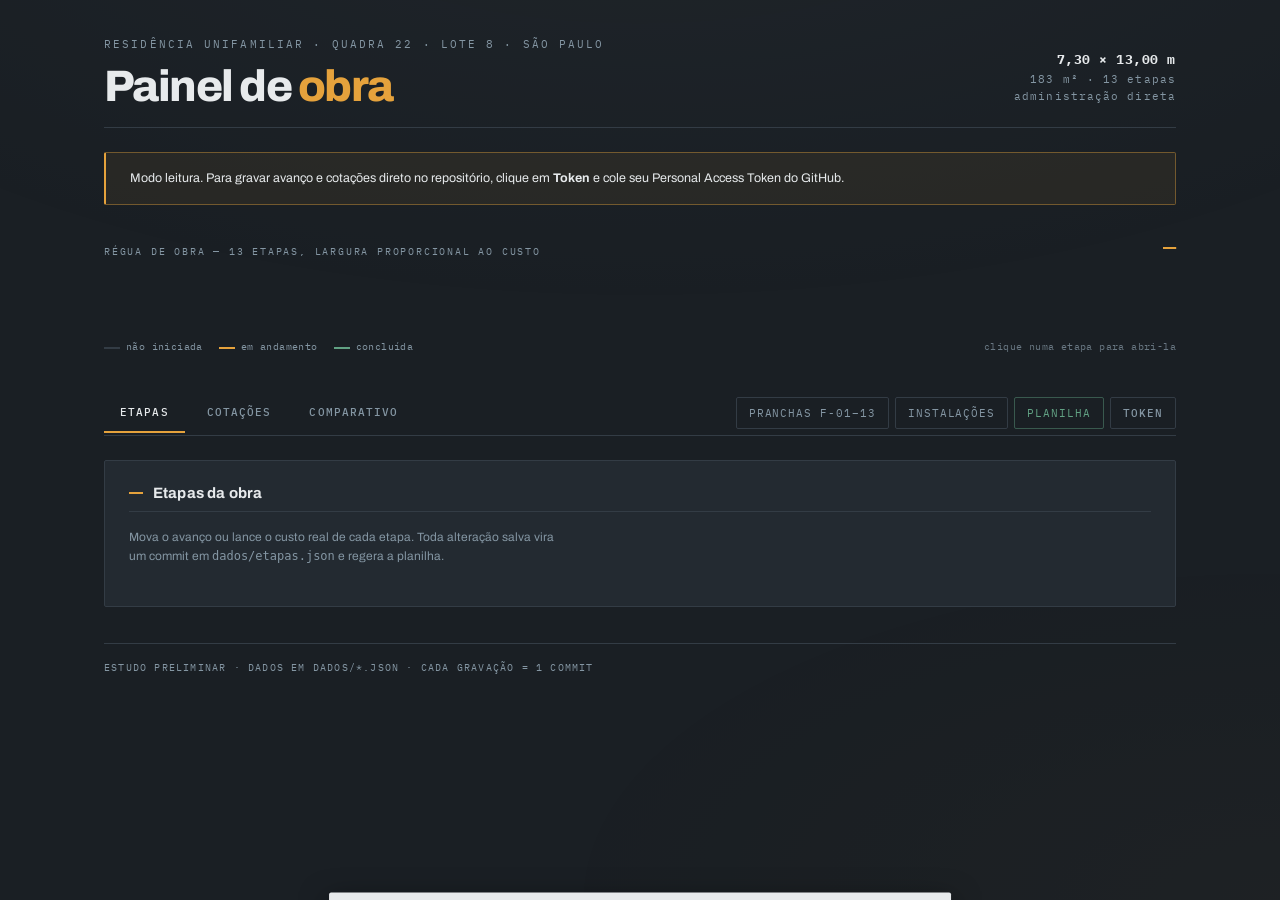
<file: index.html>
<!DOCTYPE html>
<html lang="pt-BR">
<head>
<meta charset="UTF-8">
<meta name="viewport" content="width=device-width, initial-scale=1.0">
<title>Q22·L8 — Painel de Obra</title>
<meta name="theme-color" content="#1A1F24">
<link rel="preconnect" href="https://fonts.googleapis.com">
<link rel="preconnect" href="https://fonts.gstatic.com" crossorigin>
<link href="https://fonts.googleapis.com/css2?family=Archivo:wght@500;600;700;800&family=IBM+Plex+Mono:wght@400;500;600&display=swap" rel="stylesheet">
<link rel="stylesheet" href="css/estilo.css">
</head>
<body>
<div class="wrap">

  <header class="topo-pag">
    <div>
      <div class="eyebrow">Residência unifamiliar · Quadra 22 · Lote 8 · São Paulo</div>
      <h1>Painel de <em>obra</em></h1>
    </div>
    <div class="selo">
      <b>7,30 × 13,00 m</b>
      183 m² · 13 etapas<br>
      administração direta
    </div>
  </header>

  <div id="token-aviso" class="token-aviso">
    Modo leitura. Para gravar avanço e cotações direto no repositório, clique em
    <strong>Token</strong> e cole seu Personal Access Token do GitHub.
  </div>

  <!-- RÉGUA DE OBRA — largura de cada etapa = peso no orçamento · preenchimento = avanço -->
  <section class="regua-bloco">
    <div class="regua-cab">
      <span class="titulo">Régua de obra — 13 etapas, largura proporcional ao custo</span>
      <span class="pct" id="regua-pct">—</span>
    </div>
    <div class="regua" id="regua" role="list"></div>
    <div class="regua-legenda">
      <span><i></i>não iniciada</span>
      <span class="a"><i></i>em andamento</span>
      <span class="c"><i></i>concluída</span>
      <span class="regua-dica">clique numa etapa para abri-la</span>
    </div>
  </section>

  <div id="resumo"></div>

  <nav>
    <button data-aba="etapas" class="ativo">Etapas</button>
    <button data-aba="cotacoes">Cotações</button>
    <button data-aba="comparativo">Comparativo</button>
    <span class="externos">
      <a class="btn-blueprints" href="blueprints.html">Pranchas F-01–13</a>
      <a class="btn-blueprints" href="circuitos.html">Instalações</a>
      <a class="btn-blueprints" id="link-planilha" href="planilha-q22-l8.xlsx" download title="Planilha de custos (.xlsx)">Planilha</a>
      <button id="btn-token">Token</button>
    </span>
  </nav>

  <main>
    <section id="aba-etapas">
      <div class="painel">
        <h2>Etapas da obra</h2>
        <p class="painel-nota">Mova o avanço ou lance o custo real de cada etapa. Toda alteração
          salva vira um commit em <code>dados/etapas.json</code> e regera a planilha.</p>
        <div id="lista-etapas"></div>
        <button id="salvar-etapas" class="btn oculto">Salvar avanço</button>
      </div>
    </section>

    <section id="aba-cotacoes" class="oculto">
      <div class="painel">
        <h2>Nova cotação</h2>
        <form id="form-cotacao">
          <div class="linha-2">
            <div class="campo"><label class="lbl" for="cot-categoria">Categoria</label>
              <select id="cot-categoria"></select></div>
            <div class="campo"><label class="lbl" for="cot-etapa">Etapa vinculada</label>
              <select id="cot-etapa"></select></div>
          </div>
          <div class="campo">
            <label class="lbl" for="cot-item">Item do catálogo <span id="cot-tipo" class="badge">material</span></label>
            <select id="cot-item"></select>
          </div>
          <div class="linha-2">
            <div class="campo"><label class="lbl" for="cot-fornecedor">Fornecedor ou empreiteiro</label>
              <input id="cot-fornecedor" required placeholder="ex.: ISOCIL"></div>
            <div class="campo"><label class="lbl" for="cot-qtde">Quantidade</label>
              <input id="cot-qtde" type="number" step="0.01" min="0" required></div>
          </div>
          <div class="linha-2">
            <div class="campo"><label class="lbl" for="cot-preco">Preço unitário (R$)</label>
              <input id="cot-preco" type="number" step="0.01" min="0" required placeholder="220.00"></div>
            <div class="campo"><label class="lbl" for="cot-obs">Observação</label>
              <input id="cot-obs" placeholder="espessura, prazo, condição de pagamento…"></div>
          </div>
          <button type="submit" id="btn-cotacao" class="btn">Salvar cotação</button>
        </form>
      </div>
      <div class="painel">
        <h2>Cotações registradas</h2>
        <div id="tabela-cotacoes"></div>
      </div>
    </section>

    <section id="aba-comparativo" class="oculto">
      <div class="painel">
        <h2>Cotado × estimado</h2>
        <p class="painel-nota">A faixa azul é a estimativa baixa–alta da planilha. O marcador âmbar
          é o custo real da etapa — o que você digitou em Etapas ou, se estiver vazio, a soma das
          cotações vinculadas.</p>
        <div id="comparativo"></div>
      </div>
    </section>
  </main>

  <div class="rodape">Estudo preliminar · dados em dados/*.json · cada gravação = 1 commit</div>
</div>
<div id="msg" role="status" aria-live="polite"></div>
<script src="js/github.js"></script>
<script src="js/app.js"></script>
</body>
</html>
</file>
<file: css/estilo.css>
/* ============================================================
   Q22·L8 — Painel de Obra
   Paleta derivada dos materiais da casa: grafite (aço galvanizado),
   cimento (Monolev), EPS (off-white), âmbar (o acento do caderno).
   As pranchas (blueprints.html) mantêm o azul-cópia próprio.
   ============================================================ */
:root{
  --grafite:#1A1F24;  --cimento:#232A31;  --cimento-alto:#2A323A;
  --junta:#333C45;    --eps:#E7EAEC;      --zinco:#8496A3;
  --ambar:#E5A23C;    --verde:#61A183;    --aco:#79A8C4;
  --r:2px;
  --s1:6px; --s2:10px; --s3:16px; --s4:24px; --s5:36px; --s6:56px;
}
*{margin:0;padding:0;box-sizing:border-box}
html{-webkit-text-size-adjust:100%}
body{
  background:var(--grafite); color:var(--eps);
  font-family:'Archivo',system-ui,sans-serif; font-size:14px; line-height:1.55;
  -webkit-font-smoothing:antialiased;
}
/* textura de concreto: ruído sutilíssimo + vinheta */
body::before{
  content:""; position:fixed; inset:0; pointer-events:none; z-index:0; opacity:.5;
  background:
    radial-gradient(ellipse 120% 80% at 50% -20%, rgba(133,150,163,.10), transparent 70%),
    radial-gradient(ellipse 90% 60% at 100% 100%, rgba(229,162,60,.045), transparent 70%);
}
.wrap{position:relative; z-index:1; max-width:1120px; margin:0 auto; padding:var(--s5) var(--s4) var(--s6)}
a{color:inherit}

/* ---------- tipografia ---------- */
h1,h2,h3{font-family:'Archivo',sans-serif; font-weight:700; letter-spacing:-.02em; line-height:1.1}
h1{font-size:clamp(30px,5vw,44px); font-weight:800; letter-spacing:-.035em}
h2{font-size:15px; font-weight:700; letter-spacing:.01em}
h3{font-size:14.5px; font-weight:600}
.mono,.lbl,.num,.val,.faixa,.badge,td,th,.prog-val,.regua-num,.chip{font-family:'IBM Plex Mono',monospace}
.lbl{
  display:block; font-size:9.5px; font-weight:500; letter-spacing:.16em;
  text-transform:uppercase; color:var(--zinco); margin-bottom:var(--s1);
}

/* ---------- cabeçalho ---------- */
.topo-pag{
  display:flex; justify-content:space-between; align-items:flex-end;
  gap:var(--s4); padding-bottom:var(--s3); margin-bottom:var(--s4);
  border-bottom:1px solid var(--junta);
}
.eyebrow{
  font-family:'IBM Plex Mono',monospace; font-size:10.5px; letter-spacing:.2em;
  text-transform:uppercase; color:var(--zinco); margin-bottom:var(--s2);
}
.topo-pag h1 em{font-style:normal; color:var(--ambar)}
.selo{
  font-family:'IBM Plex Mono',monospace; font-size:11px; letter-spacing:.1em;
  color:var(--zinco); text-align:right; white-space:nowrap; padding-bottom:6px;
}
.selo b{display:block; color:var(--eps); font-size:13px; letter-spacing:.04em}

/* ---------- RÉGUA DE OBRA (assinatura) ---------- */
.regua-bloco{margin-bottom:var(--s5)}
.regua-cab{display:flex; justify-content:space-between; align-items:baseline; margin-bottom:var(--s2); gap:var(--s3)}
.regua-cab .titulo{font-size:10px; letter-spacing:.18em; text-transform:uppercase; color:var(--zinco); font-family:'IBM Plex Mono',monospace}
.regua-cab .pct{font-family:'IBM Plex Mono',monospace; font-size:22px; font-weight:600; color:var(--ambar); letter-spacing:-.02em}
.regua{display:flex; gap:2px; height:56px; align-items:stretch}
.regua-seg{
  position:relative; min-width:8px; background:var(--cimento);
  border-top:2px solid var(--junta); cursor:pointer; overflow:hidden;
  transition:border-color .18s, background .18s;
}
.regua-seg:hover,.regua-seg:focus-visible{background:var(--cimento-alto); border-top-color:var(--zinco); outline:none}
.regua-seg[data-status="em_andamento"]{border-top-color:var(--ambar)}
.regua-seg[data-status="concluida"]{border-top-color:var(--verde)}
.regua-fill{
  position:absolute; left:0; bottom:0; top:0; width:0;
  background:linear-gradient(180deg, rgba(229,162,60,.30), rgba(229,162,60,.13));
  transition:width .9s cubic-bezier(.22,.8,.3,1);
}
.regua-seg[data-status="concluida"] .regua-fill{background:linear-gradient(180deg, rgba(97,161,131,.32), rgba(97,161,131,.14))}
.regua-num{
  position:absolute; top:6px; left:0; right:0; text-align:center;
  font-size:9.5px; font-weight:600; color:var(--zinco); letter-spacing:.02em;
}
.regua-seg[data-status="em_andamento"] .regua-num{color:var(--ambar)}
.regua-seg[data-status="concluida"] .regua-num{color:var(--verde)}
.regua-legenda{
  display:flex; flex-wrap:wrap; gap:var(--s3); margin-top:var(--s2);
  font-family:'IBM Plex Mono',monospace; font-size:10px; color:var(--zinco); letter-spacing:.04em;
}
.regua-legenda i{display:inline-block; width:16px; height:2px; margin-right:6px; vertical-align:middle; background:var(--junta)}
.regua-legenda .a i{background:var(--ambar)} .regua-legenda .c i{background:var(--verde)}
.regua-dica{margin-left:auto; opacity:.75}

/* ---------- indicadores ---------- */
.grid-resumo{
  display:grid; grid-template-columns:repeat(auto-fit,minmax(180px,1fr));
  border:1px solid var(--junta); border-radius:var(--r); overflow:hidden; margin-bottom:var(--s3);
}
.celula{padding:var(--s3) var(--s4); border-left:1px solid var(--junta); background:var(--cimento)}
.celula:first-child{border-left:none}
.celula .val{display:block; font-size:19px; font-weight:600; letter-spacing:-.02em; color:var(--eps); margin-top:2px}
.celula .val.amber{color:var(--ambar)} .celula .val.green{color:var(--verde)} .celula .val.cyan{color:var(--aco)}

/* barra de avanço (fallback do resumo antigo) */
.barra{position:relative; height:28px; background:var(--cimento); border:1px solid var(--junta); border-radius:var(--r); overflow:hidden}
.barra .preenchido{position:absolute; inset:0 auto 0 0; background:rgba(229,162,60,.22); transition:width .9s cubic-bezier(.22,.8,.3,1)}
.barra .rotulo{
  position:absolute; inset:0; display:flex; align-items:center; padding:0 var(--s3);
  font-family:'IBM Plex Mono',monospace; font-size:10px; letter-spacing:.14em; color:var(--eps);
}

/* ---------- navegação ---------- */
nav{
  display:flex; flex-wrap:wrap; align-items:center; gap:var(--s1);
  border-bottom:1px solid var(--junta); margin-bottom:var(--s4);
}
nav button{
  font-family:'IBM Plex Mono',monospace; font-size:11px; font-weight:500;
  letter-spacing:.1em; text-transform:uppercase; color:var(--zinco);
  background:none; border:none; border-bottom:2px solid transparent;
  padding:12px var(--s3); cursor:pointer; transition:color .15s, border-color .15s;
}
nav button:hover{color:var(--eps)}
nav button.ativo{color:var(--eps); border-bottom-color:var(--ambar)}
nav button:focus-visible,a:focus-visible,button:focus-visible,select:focus-visible,input:focus-visible{
  outline:2px solid var(--ambar); outline-offset:2px;
}
nav .externos{display:flex; flex-wrap:wrap; gap:var(--s1); margin-left:auto; padding:var(--s1) 0}
.btn-blueprints{
  font-family:'IBM Plex Mono',monospace; font-size:10.5px; letter-spacing:.09em;
  text-transform:uppercase; color:var(--zinco); text-decoration:none;
  border:1px solid var(--junta); border-radius:var(--r); padding:7px 12px;
  transition:border-color .15s, color .15s, background .15s;
}
.btn-blueprints:hover{color:var(--eps); border-color:var(--zinco); background:var(--cimento)}
#link-planilha{color:var(--verde); border-color:rgba(97,161,131,.45)}
#link-planilha:hover{color:var(--verde); border-color:var(--verde); background:rgba(97,161,131,.10)}
#btn-token{border:1px solid var(--junta); border-radius:var(--r); padding:7px 12px; font-size:10.5px}

/* ---------- painéis ---------- */
.painel{
  background:var(--cimento); border:1px solid var(--junta); border-radius:var(--r);
  padding:var(--s4); margin-bottom:var(--s3);
}
.painel > h2{
  display:flex; align-items:baseline; gap:var(--s2);
  padding-bottom:var(--s2); margin-bottom:var(--s3); border-bottom:1px solid var(--junta);
}
.painel > h2::before{
  content:""; width:14px; height:2px; background:var(--ambar); flex:none; transform:translateY(-4px);
}
.painel-nota{font-size:12px; color:var(--zinco); margin-bottom:var(--s3); max-width:62ch}

/* ---------- etapas ---------- */
.etapa{
  border:1px solid var(--junta); border-left:2px solid var(--junta); border-radius:var(--r);
  padding:var(--s3); margin-bottom:var(--s2); background:rgba(0,0,0,.10);
  transition:border-color .15s;
}
.etapa:hover{border-color:var(--zinco)}
.etapa.em_andamento{border-left-color:var(--ambar)}
.etapa.concluida{border-left-color:var(--verde)}
.etapa .topo{display:flex; justify-content:space-between; align-items:flex-start; gap:var(--s3); margin-bottom:var(--s2)}
.etapa .num{font-size:11px; font-weight:600; color:var(--zinco); letter-spacing:.05em}
.etapa.em_andamento .num{color:var(--ambar)} .etapa.concluida .num{color:var(--verde)}
.etapa .faixa{font-size:11px; color:var(--zinco); margin-top:2px; letter-spacing:.02em}
.etapa .obs{font-size:12.5px; color:var(--zinco); line-height:1.5; margin-bottom:var(--s3); max-width:78ch}
.badge{
  font-size:9.5px; letter-spacing:.12em; text-transform:uppercase; white-space:nowrap;
  padding:3px 8px; border-radius:var(--r); border:1px solid var(--junta); color:var(--zinco);
}
.badge.em_andamento{color:var(--ambar); border-color:rgba(229,162,60,.45); background:rgba(229,162,60,.08)}
.badge.concluida{color:var(--verde); border-color:rgba(97,161,131,.45); background:rgba(97,161,131,.08)}
.controles{display:flex; flex-wrap:wrap; align-items:center; gap:var(--s2); margin-bottom:var(--s2)}
.controles .lbl{margin:0}
.prog-val{font-size:11px; color:var(--ambar); min-width:38px; font-weight:600}
.mini-barra{height:3px; background:var(--junta); border-radius:2px; overflow:hidden}
.mini-barra > div{height:100%; background:var(--ambar); transition:width .5s cubic-bezier(.22,.8,.3,1)}
.etapa.concluida .mini-barra > div{background:var(--verde)}

/* ---------- formulários ---------- */
select,input{
  font-family:'IBM Plex Mono',monospace; font-size:12.5px; color:var(--eps);
  background:var(--grafite); border:1px solid var(--junta); border-radius:var(--r);
  padding:9px 11px; width:100%;
}
select:hover,input:hover{border-color:var(--zinco)}
input::placeholder{color:rgba(132,150,163,.6)}
input[type=range]{padding:0; border:none; background:none; width:130px; accent-color:var(--ambar)}
input[type=number]{width:120px}
.linha-2{display:grid; grid-template-columns:1fr 1fr; gap:var(--s3); margin-bottom:var(--s3)}
.campo{margin-bottom:var(--s3)}
.btn{
  font-family:'IBM Plex Mono',monospace; font-size:11px; font-weight:600;
  letter-spacing:.12em; text-transform:uppercase;
  background:var(--ambar); color:#1A1F24; border:none; border-radius:var(--r);
  padding:12px 20px; cursor:pointer; transition:filter .15s;
}
.btn:hover{filter:brightness(1.1)}
.btn:disabled{opacity:.45; cursor:default}

/* ---------- tabelas ---------- */
table{width:100%; border-collapse:collapse; font-size:12px}
th{
  text-align:left; font-size:9.5px; font-weight:600; letter-spacing:.14em; text-transform:uppercase;
  color:var(--zinco); padding:0 var(--s2) var(--s1); border-bottom:1px solid var(--junta);
}
td{padding:9px var(--s2); border-bottom:1px solid rgba(51,60,69,.55); vertical-align:top}
tbody tr:hover{background:rgba(0,0,0,.16)}

/* ---------- comparativo ---------- */
.comp-wrap{display:flex; flex-direction:column; gap:var(--s2)}
.comp-linha{display:grid; grid-template-columns:200px 1fr; gap:var(--s3); align-items:center; font-size:11.5px}
.comp-track{position:relative; height:22px; background:var(--grafite); border:1px solid var(--junta); border-radius:var(--r)}
.comp-faixa{position:absolute; top:0; bottom:0; background:rgba(121,168,196,.22); border-left:1px solid var(--aco); border-right:1px solid var(--aco)}
.comp-real{position:absolute; top:-3px; bottom:-3px; width:2px; background:var(--ambar)}

/* ---------- avisos e mensagens ---------- */
.token-aviso{
  border:1px solid rgba(229,162,60,.4); border-left:2px solid var(--ambar); border-radius:var(--r);
  background:rgba(229,162,60,.07); padding:var(--s3) var(--s4); margin-bottom:var(--s4);
  font-size:12.5px; color:var(--eps);
}
#msg{
  position:fixed; left:50%; bottom:24px; transform:translate(-50%,140%);
  background:var(--eps); color:var(--grafite); font-family:'IBM Plex Mono',monospace;
  font-size:11.5px; letter-spacing:.04em; padding:12px 20px; border-radius:var(--r);
  box-shadow:0 8px 28px rgba(0,0,0,.5); transition:transform .3s cubic-bezier(.22,.8,.3,1); z-index:99;
}
#msg.on{transform:translate(-50%,0)}
.rodape{
  margin-top:var(--s5); padding-top:var(--s3); border-top:1px solid var(--junta);
  font-family:'IBM Plex Mono',monospace; font-size:10px; letter-spacing:.12em;
  text-transform:uppercase; color:var(--zinco);
}
.oculto{display:none}

/* ---------- responsivo ---------- */
@media (max-width:720px){
  .wrap{padding:var(--s4) var(--s3) var(--s5)}
  .topo-pag{flex-direction:column; align-items:flex-start; gap:var(--s2)}
  .selo{text-align:left}
  .linha-2{grid-template-columns:1fr}
  .comp-linha{grid-template-columns:1fr; gap:var(--s1)}
  .celula{border-left:none; border-top:1px solid var(--junta)}
  .celula:first-child{border-top:none}
  .regua{height:46px}
  .regua-num{font-size:8px}
  nav .externos{margin-left:0; width:100%}
  .controles{gap:var(--s1)}
  input[type=number]{width:96px}
}
@media (prefers-reduced-motion:reduce){
  *,*::before,*::after{transition-duration:.01ms !important; animation-duration:.01ms !important}
}
</file>
